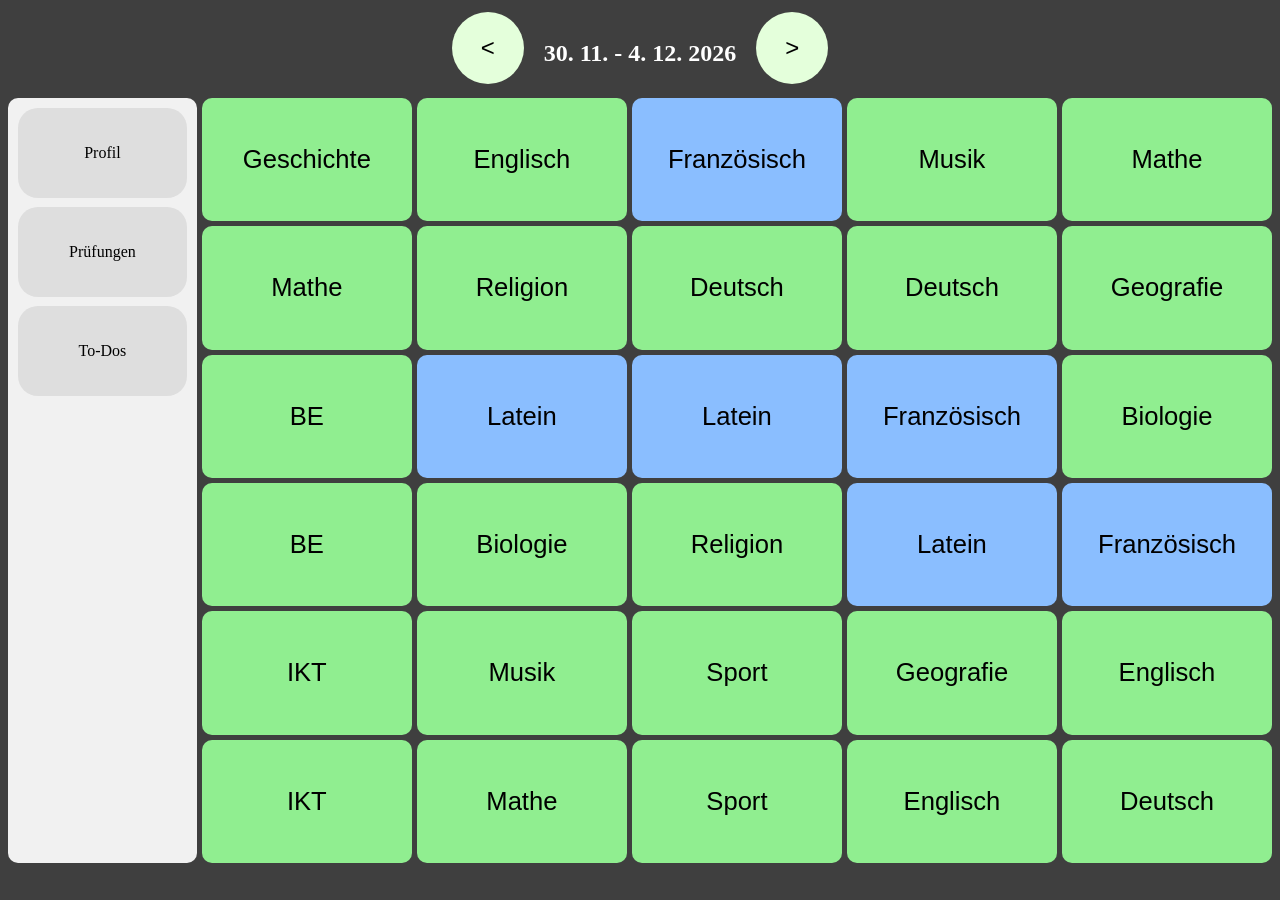
<file: HTML.JS.CSS/School-Project/index.html>
<!DOCTYPE html>
<html lang="en">
<head>
    <meta charset="UTF-8">
    <meta name="viewport" content="width=device-width, initial-scale=1.0">
    <title>School-App</title>
    <link rel="stylesheet" href="style.css">
</head>
<body>
    <div id="nav_bar">
        <button id="left_btn"><</button>
        <h2 id="date_h2"></h2>
        <button id="right_btn">></button>
    </div>

    <div id="master_container">
        <div id="side_bar">
            <div id="side_bar_div">
                <a class="side_bar_btn" href="#">Profil</a>
                <a class="side_bar_btn" href="#">Prüfungen</a>
                <a class="side_bar_btn" href="#">To-Dos</a>
            </div>
        </div>
    </div>

    <script src="index.js" type="module"></script>
    <script src="dictionaries.js" type="module"></script>
</body>
</html>
</file>
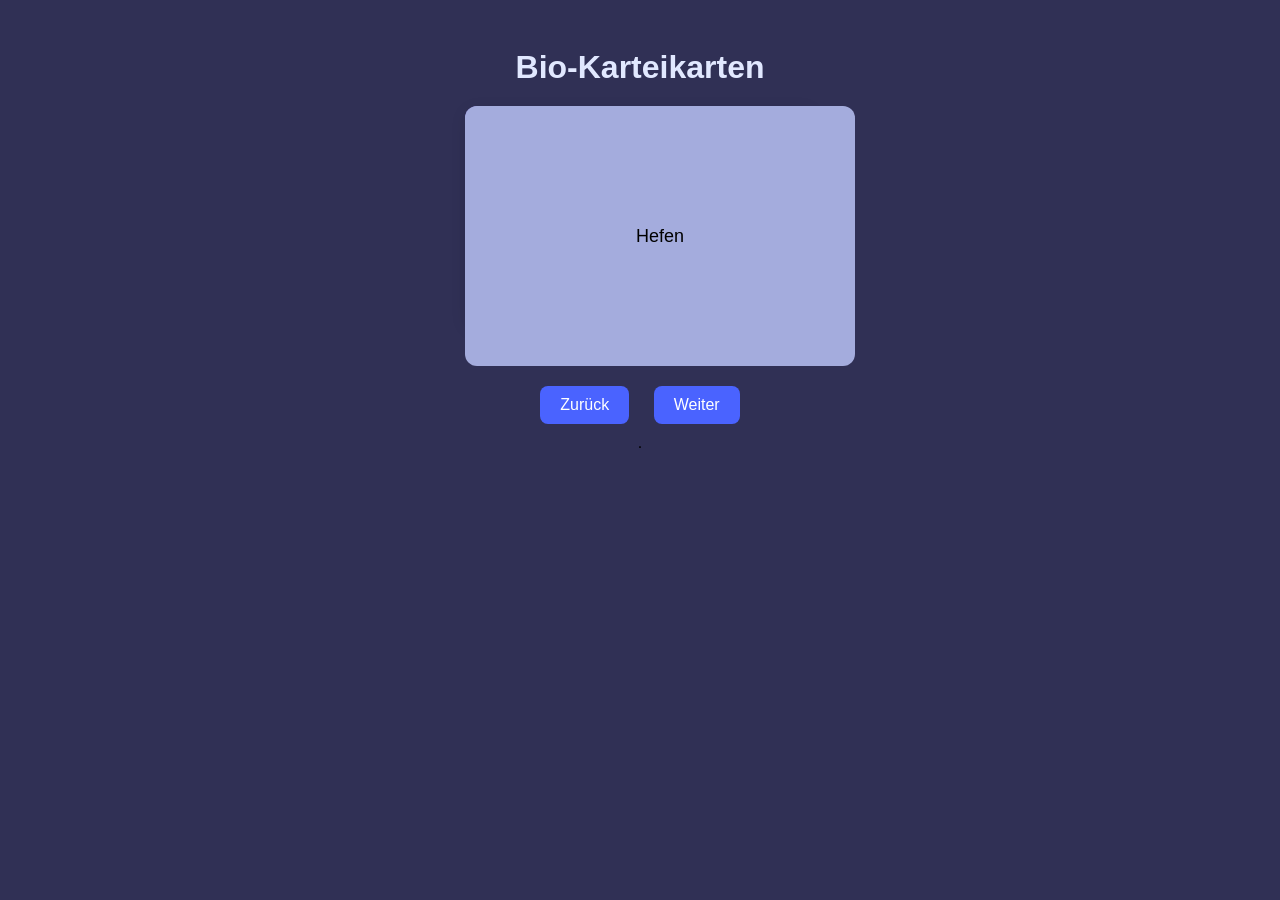
<file: HTML.JS.CSS/Karteikarten/chatgpt_cards.html>
<!DOCTYPE html>
<html lang="de">
<head>
  <meta charset="UTF-8" />
  <meta name="viewport" content="width=device-width, initial-scale=1.0" />
  <title>Bio Karteikarten</title>
  <style>
    body {
      font-family: Arial, sans-serif;
      background: #303055;
      display: flex;
      flex-direction: column;
      align-items: center;
      padding: 20px;
    }
    h1 {
      margin-bottom: 20px;
      color: rgb(225, 232, 255);
    }
    .card-container {
      width: 350px;
      height: 220px;
      perspective: 1000px;
      margin-bottom: 20px;
    }
    .card {
      width: 100%;
      height: 100%;
      background: rgb(131, 118, 209);
      border-radius: 12px;
      box-shadow: 0 4px 15px rgba(0,0,0,0.1);
      position: relative;
      transform-style: preserve-3d;
      transition: transform 0.6s ease;
      cursor: pointer;
    }
    .card.flip {
      transform: rotateY(180deg);
    }
    .side {
      position: absolute;
      width: 100%;
      height: 100%;
      backface-visibility: hidden;
      border-radius: 12px;
      padding: 20px;
      display: flex;
      justify-content: center;
      align-items: center;
      text-align: center;
      font-size: 18px;
    }
    .front {
      background: #a4acdd;
    }
    .back {
      background: #788fd6;
      transform: rotateY(180deg);
    }
    button {
      padding: 10px 20px;
      border-radius: 8px;
      border: none;
      background: #4a63ff;
      color: white;
      font-size: 16px;
      cursor: pointer;
      margin: 10px;
    }
    #zurückBtn{
        margin-top: 40px;
    }
  </style>
</head>
<body>
  <h1>Bio-Karteikarten</h1>
  <div class="card-container">
    <div class="card" id="card">
      <div class="side front" id="front"></div>
      <div class="side back" id="back"></div>
    </div>
  </div>
  <div>
    <button id="zurückBtn" onclick="prevCard()">Zurück</button>
    <button onclick="nextCard()">Weiter</button>
  </div>

  <script>
    const cards = [
      {front: "Prokaryonten (Prokaryoten)", back: "• besitzen keinen echten Zellkern \n \n •	Erbinformation liegt frei im Zellinneren \n \n •	keine membranumhüllten Organellen"},
      {front: "Eukaryonten (Eukaryoten)", back: "•	besitzen einen Zellkern \n \n • lineare DNA liegt im Zellkern (sie ist in Chromosomen organisiert) \n \n • haben Organellen(Mitochondrien)"},
      {front: "Wie entstanden die ersten Lebewesen?", back: "Aus der Ursuppe → erste Prokaryonten → später Cyanobakterien."},
      {front: "Cyanobakterien", back: "• können mithilfe von Chlorophyl, Fotosynthese betreiben \n \n • dabei setzen sie Sauerstoff frei \n \n • wichtig für heutige sauerstoffhaltige Atmosphäre"},
      {front: "Vermehrung der Bakterien", back: "• durch 2-teilung (Zelle teilt sich in zwei identische Teile) \n \n • bie guten Bedingungen (warm, feucht, nährstoffreich), können sich Bakterien etwa alle 20 min teilen"},
      {front: "Bakterienformen", back: "• Kokken(Staphylokokken): kugelförmig \n \n • Bazillen: stäbchenförmig \n \n • Vibaronen: kommaförmig"},
      {front: "Begeißelung bei Bakterien?", back: "Mit oder ohne Geißeln (mono-, lopho-, peritrich)."},
      {front: "Autotrophe Bakterien", back: "• stellen ihre Nahrung selbst durch Fotosynthese oder Chemosynthese her"},
      {front: "Heterotrophe Bakterien", back: "• müssen fertige Nährstoffe aus ihrer Umgebung aufnehmen, da sie sie nicht selbst produzieren können"},
      {front: "Schimmelpilze", back: "• sind mehrzellige Pilze \n \n • bestehen aus langen Fäden, die man Hyphen nennt \n \n • Alle Hyphen zusammen bilden das Myzel, das z. B. auf altem Brot zu sehen ist \n \n • vermehren sich durch Sporen, die besonders gut auf feuchter Nahrung wachsen"},
      {front: "Hefen", back: "• einzellige Pilze, die Zucker zu Alkohol & Kohlenstoffdioxid abbauen können \n => alkoholische Gärung \n \n • dadurch entstehen Ethanol & CO2 \n \n • Hefenwerden beim Backen, für Bier oder für Wein-Produkte verwendet"}
    ];

    let index = 10;

    const front = document.getElementById("front");
    const back = document.getElementById("back");
    const card = document.getElementById("card");

    function loadCard() {
      front.innerText = cards[index].front;
      back.innerText = cards[index].back;
      card.classList.remove("flip");
    }

    card.addEventListener("click", () => {
      card.classList.toggle("flip");
    });

    function nextCard() {
      index = (index + 1) % cards.length;
      loadCard();
    }

    function prevCard() {
      index = (index - 1 + cards.length) % cards.length;
      loadCard();
    }

    loadCard();
  </script>
</body>
</html>.
</file>
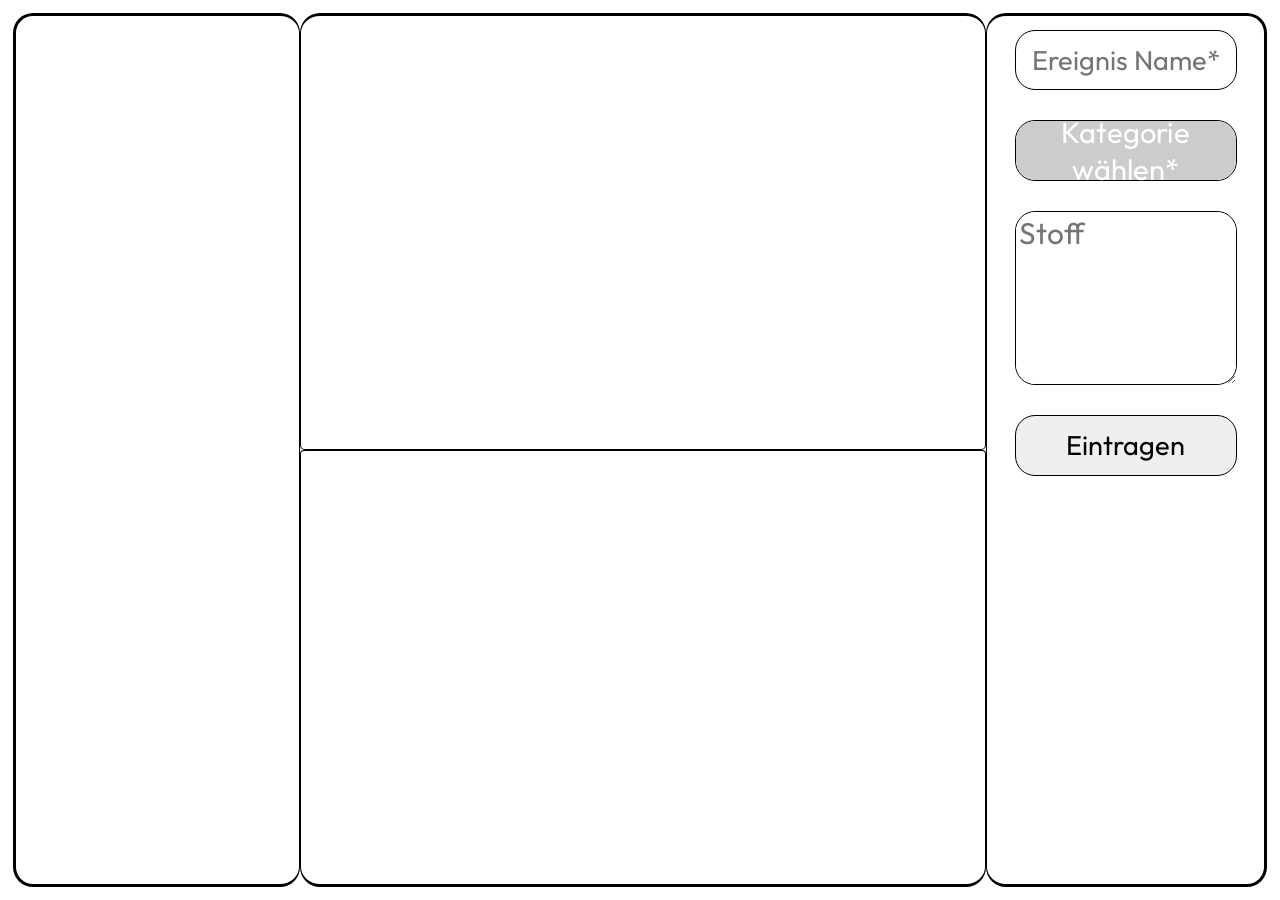
<file: HTML.JS.CSS/School-Project/day.html>
<!DOCTYPE html>
<html lang="en">
<head>
    <meta charset="UTF-8">
    <meta name="viewport" content="width=device-width, initial-scale=1.0">
    <title>Document</title>
    <link rel="stylesheet" href="day.css">
    <link rel="preconnect" href="https://fonts.googleapis.com">
    <link rel="preconnect" href="https://fonts.gstatic.com" crossorigin>
    <link href="https://fonts.googleapis.com/css2?family=Outfit:wght@100..900&display=swap" rel="stylesheet">
</head>
<body>
    <div id="master_container">

        <div id="left_container">

        </div>

        <div id="middle_container">
            <div class="middle_child">

            </div>
            <div class="middle_child">
            </div>
        </div>

        <div id="newEvent_container">
            <input type="text" id="event_input" class="event_input" placeholder="Ereignis Name*">

            <div id="category_dropdown" class="event_input">
                <button id="dropdown-btn">Kategorie wählen*</button>
                <div class="dropdown-content">
                    <a>Schularbeit</a>
                    <a>Test</a>
                    <a>Wiederholung</a>
                </div>
            </div>

            <div class="event_input" id="event_textarea_div">
                <textarea placeholder="Stoff" id="event_textarea"></textarea>
            </div>

            <button class="event_input" id="event-btn">Eintragen</button>

        </div>

    </div>
    
    <script src="day.js" type="module"></script>
    <script src="dictionaries.js" type="module"></script>
</body>
</html>
</file>
<file: HTML.JS.CSS/School-Project/style.css>
body{
    background-color: rgba(0, 0, 0, 0.751);
}

.hr{
    display: flex;
    background-color: lightgreen;
    width: auto;
    height: 20%;
    border-radius: 10px;
    cursor: pointer;
    justify-content: center;
    align-items: center;
    font-family: 'Lucida Sans', 'Lucida Sans Regular', 'Lucida Grande', 'Lucida Sans Unicode', Geneva, Verdana, sans-serif;
    text-decoration: none;
    color: black;
    font-size: clamp(0.7rem, 2vw, 1.8rem);
}

.days_container{
    display: flex;
    flex-direction: row;
    gap: 5px;
    width: 85vw;
}

.hrs_container{
    display: flex;
    flex-direction: column;
    gap: 5px;
    height: 85vh;
    width: 20%;
}

#nav_bar{
    display: flex;
    flex-direction: row;
    justify-content: center;
    align-items: center;
    gap: 20px;
    height: 10vh;
}

#left_btn, #right_btn{
    height: clamp(20px, 8vh, 80px);
    width: clamp(20px, 8vh, 80px);
    background-color: hsl(105, 100%, 93%);
    border: none;
    border-radius: 40px;
    cursor: pointer;
    font-size: 1.5rem;
    margin-bottom: 10px;
}

#left_btn:hover, #right_btn:hover{
    background-color: hsl(105, 100%, 85%);
}

#date_h2{
    color: white;
}

#side_bar{
    width: 15vw;
    background-color: rgba(255, 255, 255, 0.925);
    border-radius: 10px;
}

#master_container{
    display: flex;
    flex-direction: row;
    gap: 5px;
}

#side_bar_div{
    list-style-type: none;
    display: flex;
    flex-direction: column;
    gap: 1vh;
    padding: 10px;
}

.side_bar_btn{
    text-decoration: none;
    color: black;
    background-color: hsl(0, 0%, 87%);
    border-radius: 20px;
    display: flex;
    width: 100%;
    height: 10vh;
    justify-content: center;
    align-items: center;
}

.side_bar_btn:hover{
    background-color: hsl(0, 0%, 78%);
}

.blue_subject{
    background-color: hsl(213, 100%, 77%);
}

@media (max-width: 768px){
    #side_bar{
        width: 100%;
        justify-content: center;
        align-items: center;
    }

    #master_container{
        flex-direction: column;
    }

    #side_bar_div{
        flex-direction: row;
        gap: 5%;
    }

    .hrs_container{
        width: 100%;
        height: 75vh;
    }

    .days_container{
        width: 100%;
    }

    .hr{
        height: 20%;
    }
}
</file>
<file: HTML.JS.CSS/School-Project/day.css>
* {
    box-sizing: border-box;
}

body{
    text-align: center;
    display: flex;
    flex-direction: row;
    margin: 0;
}

#left_container{
    display: flex;
    width: 22.5vw;
    height: 100%;
    border-radius: 20px;
    border: 3px solid black;
    border-right-width: 1.5px;
    box-sizing: border-box;
}

.subject_title{
    display: inline;
    font-family: Arial, Helvetica, sans-serif;
    font-weight: bolder;
    text-decoration: underline overline dotted;
    text-decoration-color: hsl(325, 97%, 57%);
    text-decoration-thickness: 5px;
    border: 1px solid black;
    border-radius: 15px;
    padding: 15px;
}

#master_container{
    display: flex;
    flex-direction: row;
    width: 100vw;
    height: 100vh;
    align-items: center;
    justify-content: center;
    padding: 1%;
}

#middle_container{
    width: 55%;
    height: 100%;
    display: flex;
    flex-direction: column;
}

.middle_child{
    display: flex;
    border: 1.5px solid hsl(0, 0%, 0%);
    height: 50%;
    justify-content: center;
    align-items: center;
    border-radius: 20px;
}

#newEvent_container{
    border: 3px solid grey;
    display: flex;
    flex-direction: column;
    gap: 30px;
    height: 100%;
    width: 22.5%;
    border-radius: 20px;
    border: 3px solid black;
    border-left-width: 1.5px;
    box-sizing: border-box;
    align-items: center;
}

#event_input:focus{
    outline: none;
}

.event_input{
    height: 7%;
    width: 80%;
    border-radius: 20px;
    border: 1px solid black;
    font-size: 1.7em;
    text-align: center;
    font-family: Outfit;
}

#category_dropdown button{
    background-color: hsl(0, 0%, 80%);
    color: white;
    font-family: Outfit;
    font-size: 1.4em;
    display: flex;
    justify-content: center;
    align-items: center;
    border: none;
    cursor: pointer;
    padding: 10px 15px;
    width: 100%;
    height: 100%;
    border-radius: 20px;
}

#category_dropdown a{
    display: block;
    color: black;
    background-color: hsl(0, 0%, 92%);
    text-decoration: none;
    padding: 10px 15px;
}

#category_dropdown .dropdown-content{
    display: none;
    background-color: hsl(0, 0%, 95%);
    width: 100%;
    box-shadow: 2px 2px 5px hsla(0, 0%, 0%, 0.8);
    border-radius: 20px;
    overflow: hidden;
    position: relative;
}

#category_dropdown .dropdown-content:hover{
    cursor: pointer;
}

#category_dropdown a:hover{
    background-color: hsl(0, 0%, 83%);
}

#event-btn{
    cursor: pointer;
    transition: 0.3s;
}

#event-btn:hover{
    background-color: rgb(199, 199, 199);
}

.event-a:hover{
    box-shadow: 0px 10px 20px hsl(0, 0%, 44%);
    transform: scale(1.05);
}

#event_input{
    margin-top: 5%;
}

#category_dropdown{
    font-size: 1.3em;
}

#event_textarea_div{
    height: 20%;
    text-align: left;
    box-sizing: border-box;
}

#event_textarea{
    height: 100%;
    width: 100%;
    border-radius: 20px;
    border: none;
    box-sizing: border-box;
    font-size: 1.1rem;
    font-family: Outfit, sans-serif;
    padding-left: 1.5%;
}

#event_textarea::placeholder{
    font-size: 1.7em;
}

.middle_child:nth-child(1){
    border-radius: 20px 20px 5px 5px;
    border-top-width: 3px;
}

.middle_child:nth-child(2){
    border-radius: 4px 4px 20px 20px;
    border-bottom-width: 3px;
    display: flex;
    flex-direction: row;
    gap: 5%;
    position: relative;
}

.event-info{
    border: 1px solid black;
    border-radius: 20px;
    padding: 10px 15px;
    font-size: 1.1em;
    height: 10%;
}

#middle_child_main{
    display: flex;
    flex-direction: row;
    height: 100%;
    width: 100%;
    align-items: center;
    justify-content: center;
    background-color: red;
}

.event-a{
    background-color: hsl(0, 0%, 79%);
    border-radius: 20px;
    font-size: 3.5em;
    padding: 2%;
    border: 1px solid black;
    font-family: Outfit;
    cursor: default;
    transition: all 0.3s;
    box-shadow: 0px 5px 5px hsl(0, 0%, 44%);
    height: 30%;
}

.del-btn{
    position: absolute;
    top: 5px;
    right: 5px;
    cursor: pointer;
    background-color: red;
    color: white;
    border-radius: 20px;
    font-size: 2em;
    padding: 10px 15px;
    border: 1px solid black;
    font-family: Outfit;
}
</file>
